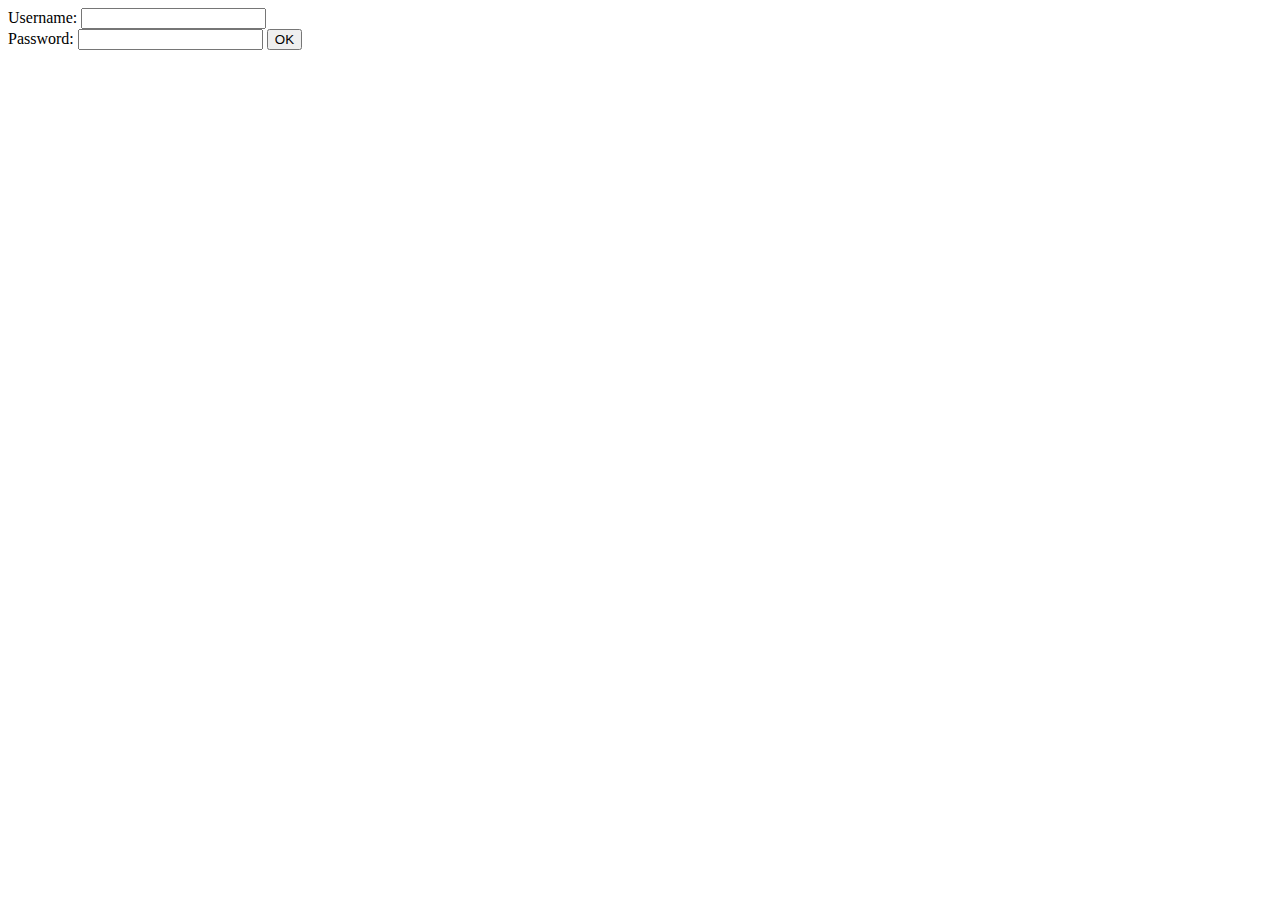
<file: day04/ex01/index.html>
<html><body>
<form action="create.php" method="POST">
    Username: <input type = "text" name= "login" value= ""/>
    <br />
    Password: <input type = "password" name= "passwd" value = ""/>
    <input type = "submit" name="submit" value= "OK"/>
</form>
</body></html>
</file>
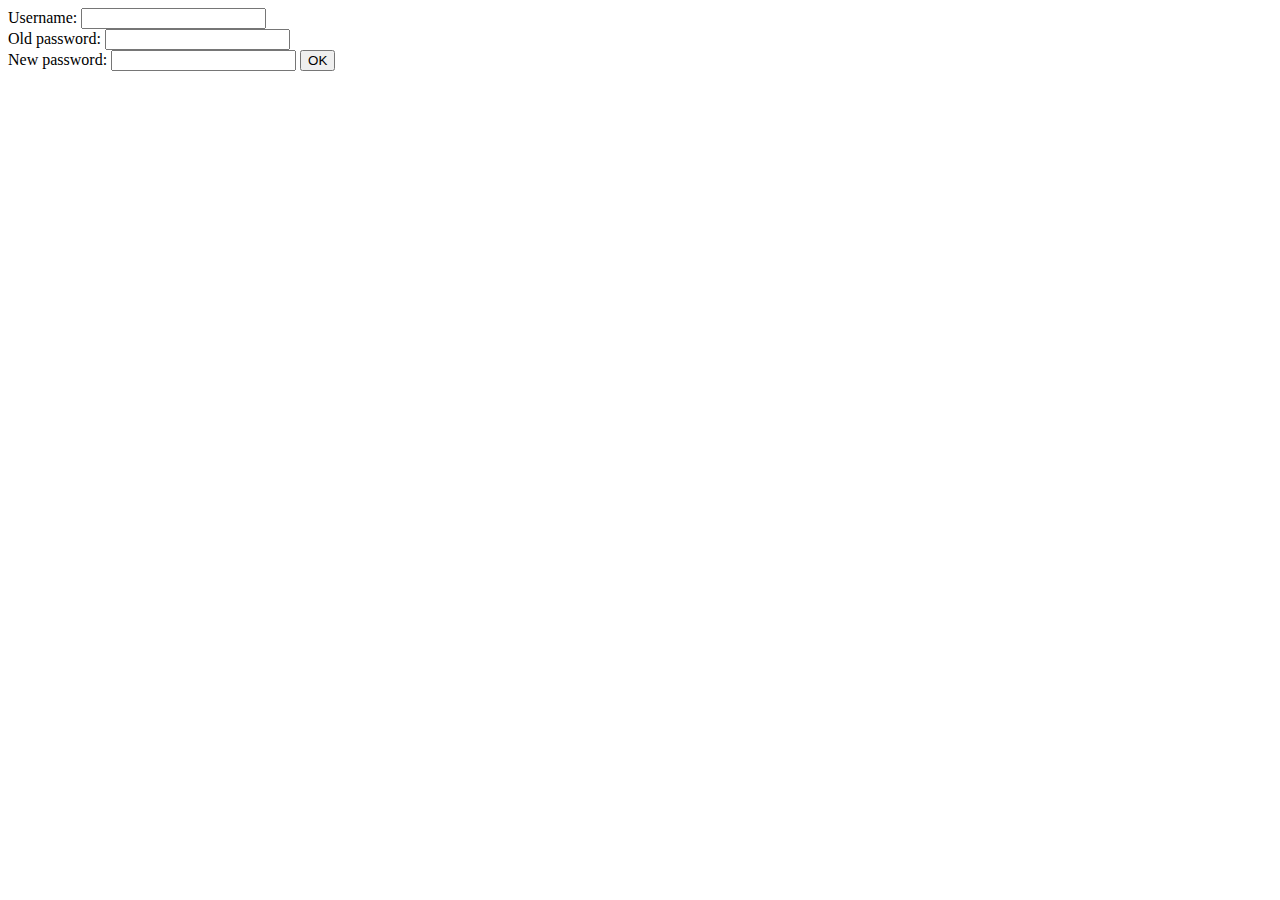
<file: day04/ex02/index.html>
<html><body>
<form action="modif.php" method="POST">
    Username: <input type = "text" name= "login" value= ""/>
    <br />
    Old password: <input type = "password" name= "oldpw" value = ""/>
    <br />
    New password: <input type = "password" name= "newpw" value = ""/>
    <input type = "submit" name="submit" value= "OK"/>
</form>
</body></html>
</file>
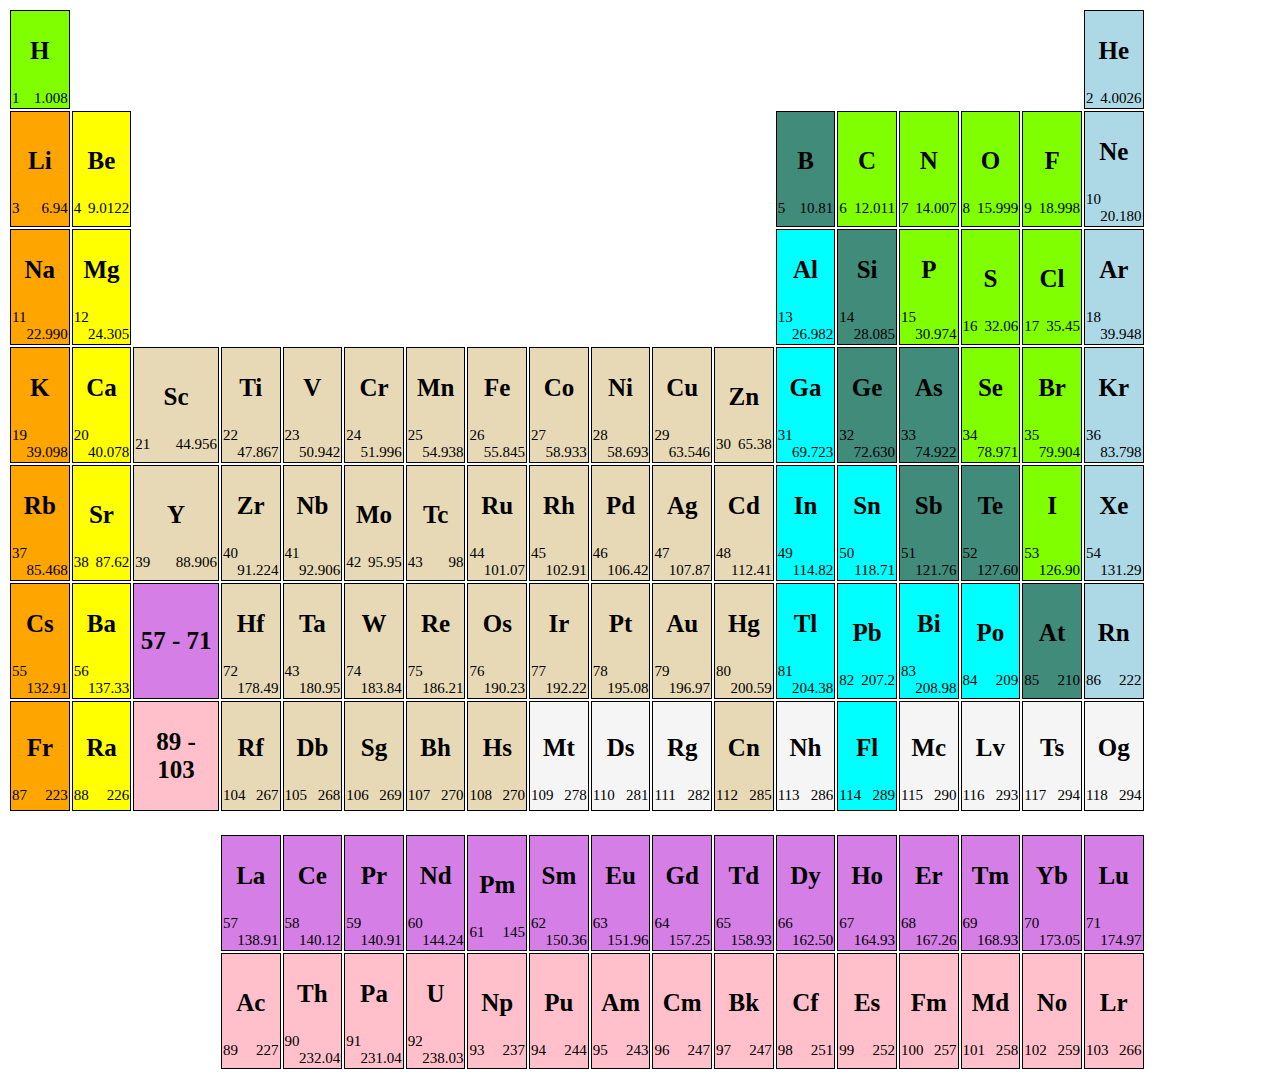
<file: day00/ex01/mendeleev.html>
<!DOCTYPE html>
<html lang="en">
<head>
	<meta charset="UTF-8">
	<meta name="viewport" content="width=device-width, initial-scale=1.0">
	<meta http-equiv="X-UA-Compatible" content="ie=edge">
	<title>Mendeleev's periodic table</title>
	<style>
		.empty{
			border:none
		}
		.sym{
			font-size: 25px;
			text-align: center;
			font-weight: bold;	
		}
		td{
			border: 1px solid black;
		}
		.left{
			float: right;
			text-align: right;
			font-size: 15px;
		}
		.right{
			float: left;
			font-size: 15px;
		}
		table{
			width: 90%;
		}
		.nonmetals{
			background-color: chartreuse;
		}
		.noble {
				background-color: lightblue;
		}
		.metalloids {
			background-color: rgb(65, 139, 123);
		}
		.postrametal {
				background-color: cyan;
		}
		.lanthanoids {
				background-color: rgb(213, 127, 230);
		}
		.actinoids {
				background-color:pink;
		}
		.trametal {
				background-color: rgb(231, 217, 181);
		}
		.alkaliearth {
				background-color: yellow;
		}
		.alkali {
			background-color: orange;
		}
		.other{
			background-color: whitesmoke;
		}
		body{
			background-image: url("https://steemitimages.com/DQmTvEDEna7ucwz8cZY2RFVwMfB7wWiFwtTvFoWF19TKx6w/videoblocks-doodle-cartoon-animation-of-science-chemistry-physics-astronomy-and-biology-school-education-subject-used-for-presenation-title-in-4k-ultra-hd_sl2xqduzw_thumbnail-full12.png");
			background-size: cover;
			background-attachment: fixed;
			background-repeat: no-repeat;
			background-position: center center; 
		}
	</style>
</head>
<body>
<table>
	<tbody>
	<tr>
		<td class="nonmetals"><p class="sym">H</p><span class="right">1</span><span class="left">1.008</span></td>
		<td class="empty"></td>
		<td class="empty"></td>
		<td class="empty"></td>
		<td class="empty"></td>
		<td class="empty"></td>
		<td class="empty"></td>
		<td class="empty"></td>
		<td class="empty"></td>
		<td class="empty"></td>
		<td class="empty"></td>
		<td class="empty"></td>
		<td class="empty"></td>
		<td class="empty"></td>
		<td class="empty"></td>
		<td class="empty"></td>
		<td class="empty"></td>
		<td class="noble"><p class="sym">He</p><span class="right">2</span><span class="left">4.0026</span></td>
	</tr>
	<tr>
		<td class="alkali"><p class="sym">Li</p><span class="right">3</span><span class="left">6.94</span></td>
		<td class="alkaliearth"><p class="sym">Be</p><span class="right">4</span><span class="left">9.0122</span></td>
		<td class="empty"></td>
		<td class="empty"></td>
		<td class="empty"></td>
		<td class="empty"></td>
		<td class="empty"></td>
		<td class="empty"></td>
		<td class="empty"></td>
		<td class="empty"></td>
		<td class="empty"></td>
		<td class="empty"></td>
		<td class="metalloids"><p class="sym">B</p><span class="right">5</span><span class="left">10.81</span></td>
		<td class=" nonmetals"><p class="sym">C</p><span class="right">6</span><span class="left">12.011</span></td>
		<td class=" nonmetals"><p class="sym">N</p><span class="right">7</span><span class="left">14.007</span></td>
		<td class=" nonmetals"><p class="sym">O</p><span class="right">8</span><span class="left">15.999</span></td>
		<td class=" nonmetals"><p class="sym">F</p><span class="right">9</span><span class="left">18.998</span></td>
		<td class="noble"><p class="sym">Ne</p><span class="right">10</span><span class="left">20.180</span></td>
	</tr>
	<tr>
		<td class="alkali"><p class = "sym">Na</p><span class = "right">11</span><span class = "left">22.990</span></td>
		<td class="alkaliearth"><p class = "sym">Mg</p><span class = "right">12</span><span class = "left">24.305</span></td>
		<td class = "empty"></td>
		<td class = "empty"></td>
		<td class = "empty"></td>
		<td class = "empty"></td>
		<td class = "empty"></td>
		<td class = "empty"></td>
		<td class = "empty"></td>
		<td class = "empty"></td>
		<td class = "empty"></td>
		<td class = "empty"></td>
		<td class="postrametal"><p class = "sym">Al</p><span class = "right">13</span><span class = "left">26.982</span></td>
		<td class="metalloids"><p class = "sym">Si</p><span class = "right">14</span><span class = "left">28.085</span></td>
		<td class=" nonmetals"><p class = "sym">P</p><span class = "right">15</span><span class = "left">30.974</span></td>
		<td class=" nonmetals"><p class = "sym">S</p><span class = "right">16</span><span class = "left">32.06</span></td>
		<td class=" nonmetals"><p class = "sym">Cl</p><span class = "right">17</span><span class = "left">35.45</span></td>
		<td class="noble"><p class = "sym">Ar</p><span class = "right">18</span><span class = "left">39.948</span></td>
	</tr>
	<tr>
		<td class="alkali"><p class = "sym">K</p><span class = "right">19</span><span class = "left">39.098</span></td>
		<td class="alkaliearth"><p class = "sym">Ca</p><span class = "right">20</span><span class = "left">40.078</span></td>
		<td class="trametal"><p class = "sym">Sc</p><span class = "right">21</span><span class = "left">44.956</span></td>
		<td class="trametal"><p class = "sym">Ti</p><span class = "right">22</span><span class = "left">47.867</span></td>
		<td class="trametal"><p class = "sym">V</p><span class = "right">23</span><span class = "left">50.942</span></td>
		<td class="trametal"><p class = "sym">Cr</p><span class = "right">24</span><span class = "left">51.996</span></td>
		<td class="trametal"><p class = "sym">Mn</p><span class = "right">25</span><span class = "left">54.938</span></td>
		<td class="trametal"><p class = "sym">Fe</p><span class = "right">26</span><span class = "left">55.845</span></td>
		<td class="trametal"><p class = "sym">Co</p><span class = "right">27</span><span class = "left">58.933</span></td>
		<td class="trametal"><p class = "sym">Ni</p><span class = "right">28</span><span class = "left">58.693</span></td>
		<td class="trametal"><p class = "sym">Cu</p><span class = "right">29</span><span class = "left">63.546</span></td>
		<td class="trametal"><p class = "sym">Zn</p><span class = "right">30</span><span class = "left">65.38</span></td>
		<td class="postrametal"><p class = "sym">Ga</p><span class = "right">31</span><span class = "left">69.723</span></td>
		<td class="metalloids"><p class = "sym">Ge</p><span class = "right">32</span><span class = "left">72.630</span></td>
		<td class="metalloids"><p class = "sym">As</p><span class = "right">33</span><span class = "left">74.922</span></td>
		<td class=" nonmetals"><p class = "sym">Se</p><span class = "right">34</span><span class = "left">78.971</span></td>
		<td class=" nonmetals"><p class = "sym">Br</p><span class = "right">35</span><span class = "left">79.904</span></td>
		<td class="noble"><p class = "sym">Kr</p><span class = "right">36</span><span class = "left">83.798</span></td>
	</tr>
	<tr>
		<td class="alkali"><p class = "sym">Rb</p><span class = "right">37</span><span class = "left">85.468</span></td>
		<td class="alkaliearth"><p class = "sym">Sr</p><span class = "right">38</span><span class = "left">87.62</span></td>
		<td class="trametal"><p class = "sym">Y</p><span class = "right">39</span><span class = "left">88.906</span></td>
		<td class="trametal"><p class = "sym">Zr</p><span class = "right">40</span><span class = "left">91.224</span></td>
		<td class="trametal"><p class = "sym">Nb</p><span class = "right">41</span><span class = "left">92.906</span></td>
		<td class="trametal"><p class = "sym">Mo</p><span class = "right">42</span><span class = "left">95.95</span></td>
		<td class="trametal"><p class = "sym">Tc</p><span class = "right">43</span><span class = "left">98</span></td>
		<td class="trametal"><p class = "sym">Ru</p><span class = "right">44</span><span class = "left">101.07</span></td>
		<td class="trametal"><p class = "sym">Rh</p><span class = "right">45</span><span class = "left">102.91</span></td>
		<td class="trametal"><p class = "sym">Pd</p><span class = "right">46</span><span class = "left">106.42</span></td>
		<td class="trametal"><p class = "sym">Ag</p><span class = "right">47</span><span class = "left">107.87</span></td>
		<td class="trametal"><p class = "sym">Cd</p><span class = "right">48</span><span class = "left">112.41</span></td>
		<td class="postrametal"><p class = "sym">In</p><span class = "right">49</span><span class = "left">114.82</span></td>
		<td class="postrametal"><p class = "sym">Sn</p><span class = "right">50</span><span class = "left">118.71</span></td>
		<td class="metalloids"><p class = "sym">Sb</p><span class = "right">51</span><span class = "left">121.76</span></td>
		<td class="metalloids"><p class = "sym">Te</p><span class = "right">52</span><span class = "left">127.60</span></tdclass="metalloids">
		<td class=" nonmetals"><p class = "sym">I</p><span class = "right">53</span><span class = "left">126.90</span></td>
		<td class="noble"><p class = "sym">Xe</p><span class = "right">54</span><span class = "left">131.29</span></td>
	</tr>
	<tr>
		<td class="alkali"><p class = "sym">Cs</p><span class = "right">55</span><span class = "left">132.91</span></td>
		<td class="alkaliearth"><p class = "sym">Ba</p><span class = "right">56</span><span class = "left">137.33</span></td>
		<td class="lanthanoids"><p class = "sym">57 - 71</p></td>
		<td class="trametal"><p class = "sym">Hf</p><span class = "right">72</span><span class = "left">178.49</span></td>
		<td class="trametal"><p class = "sym">Ta</p><span class = "right">43</span><span class = "left">180.95</span></td>
		<td class="trametal"><p class = "sym">W</p><span class = "right">74</span><span class = "left">183.84</span></td>
		<td class="trametal"><p class = "sym">Re</p><span class = "right">75</span><span class = "left">186.21</span></td>
		<td class="trametal"><p class = "sym">Os</p><span class = "right">76</span><span class = "left">190.23</span></td>
		<td class="trametal"><p class = "sym">Ir</p><span class = "right">77</span><span class = "left">192.22</span></td>
		<td class="trametal"><p class = "sym">Pt</p><span class = "right">78</span><span class = "left">195.08</span></td>
		<td class="trametal"><p class = "sym">Au</p><span class = "right">79</span><span class = "left">196.97</span></td>
		<td class="trametal"><p class = "sym">Hg</p><span class = "right">80</span><span class = "left">200.59</span></td>
		<td class="postrametal"><p class = "sym">Tl</p><span class = "right">81</span><span class = "left">204.38</span></td>
		<td class="postrametal"><p class = "sym">Pb</p><span class = "right">82</span><span class = "left">207.2</span></td>
		<td class="postrametal"><p class = "sym">Bi</p><span class = "right">83</span><span class = "left">208.98</span></td>
		<td class="postrametal"><p class = "sym">Po</p><span class = "right">84</span><span class = "left">209</span></td>
		<td class="metalloids"><p class = "sym">At</p><span class = "right">85</span><span class = "left">210</span></td>
		<td class="noble"><p class = "sym">Rn</p><span class = "right">86</span><span class = "left">222</span></td>
	</tr>
	<tr>
		<td class="alkali"><p class = "sym">Fr</p><span class = "right">87</span><span class = "left">223</span></td>
		<td class="alkaliearth"><p class = "sym">Ra</p><span class = "right">88</span><span class = "left">226</span></td>
		<td class="actinoids"><p class = "sym">89 - 103</p></td>
		<td class="trametal"><p class = "sym">Rf</p><span class = "right">104</span><span class = "left">267</span></td>
		<td class="trametal"><p class = "sym">Db</p><span class = "right">105</span><span class = "left">268</span></td>
		<td class="trametal"><p class = "sym">Sg</p><span class = "right">106</span><span class = "left">269</span></td>
		<td class="trametal"><p class = "sym">Bh</p><span class = "right">107</span><span class = "left">270</span></td>
		<td class="trametal"><p class = "sym">Hs</p><span class = "right">108</span><span class = "left">270</span></td>
		<td class="other"><p class = "sym">Mt</p><span class = "right">109</span><span class = "left">278</span></td>
		<td class="other"><p class = "sym">Ds</p><span class = "right">110</span><span class = "left">281</span></td>
		<td class="other"><p class = "sym">Rg</p><span class = "right">111</span><span class = "left">282</span></td>
		<td class="trametal"><p class = "sym">Cn</p><span class = "right">112</span><span class = "left">285</span></td>
		<td class="other"><p class = "sym">Nh</p><span class = "right">113</span><span class = "left">286</span></td>
		<td class="postrametal"><p class = "sym">Fl</p><span class = "right">114</span><span class = "left">289</span></td>
		<td class="other"><p class = "sym">Mc</p><span class = "right">115</span><span class = "left">290</span></td>
		<td class="other"><p class = "sym">Lv</p><span class = "right">116</span><span class = "left">293</span></td>
		<td class="other"><p class = "sym">Ts</p><span class = "right">117</span><span class = "left">294</span></td>
		<td class="other"><p class = "sym">Og</p><span class = "right">118</span><span class = "left">294</span></td>
	</tr>
	<tr>
		<td class = "empty">&nbsp;</td>
		<td class = "empty"></td>
		<td class = "empty"></td>
		<td class = "empty"></td>
		<td class = "empty"></td>
		<td class = "empty"></td>
		<td class = "empty"></td>
		<td class = "empty"></td>
		<td class = "empty"></td>
		<td class = "empty"></td>
		<td class = "empty"></td>
		<td class = "empty"></td>
		<td class = "empty"></td>
		<td class = "empty"></td>
		<td class = "empty"></td>
		<td class = "empty"></td>
		<td class = "empty"></td>
		<td class = "empty"></td>
	</tr>
	<tr>
		<td class = "empty"></td>
		<td class = "empty"></td>
		<td class = "empty"></td>
		<td  class="lanthanoids"><p class = "sym">La</p><span class = "right">57</span><span class = "left">138.91</span></td>
		<td  class="lanthanoids"><p class = "sym">Ce</p><span class = "right">58</span><span class = "left">140.12</span></td>
		<td  class="lanthanoids"><p class = "sym">Pr</p><span class = "right">59</span><span class = "left">140.91</span></td>
		<td  class="lanthanoids"><p class = "sym">Nd</p><span class = "right">60</span><span class = "left">144.24</span></td>
		<td  class="lanthanoids"><p class = "sym">Pm</p><span class = "right">61</span><span class = "left">145</span></td>
		<td  class="lanthanoids"><p class = "sym">Sm</p><span class = "right">62</span><span class = "left">150.36</span></td>
		<td  class="lanthanoids"><p class = "sym">Eu</p><span class = "right">63</span><span class = "left">151.96</span></td>
		<td  class="lanthanoids"><p class = "sym">Gd</p><span class = "right">64</span><span class = "left">157.25</span></td>
		<td  class="lanthanoids"><p class = "sym">Td</p><span class = "right">65</span><span class = "left">158.93</span></td>
		<td  class="lanthanoids"><p class = "sym">Dy</p><span class = "right">66</span><span class = "left">162.50</span></td>
		<td  class="lanthanoids"><p class = "sym">Ho</p><span class = "right">67</span><span class = "left">164.93</span></td>
		<td  class="lanthanoids"><p class = "sym">Er</p><span class = "right">68</span><span class = "left">167.26</span></td>
		<td  class="lanthanoids"><p class = "sym">Tm</p><span class = "right">69</span><span class = "left">168.93</span></td>
		<td  class="lanthanoids"><p class = "sym">Yb</p><span class = "right">70</span><span class = "left">173.05</span></td>
		<td  class="lanthanoids"><p class = "sym">Lu</p><span class = "right">71</span><span class = "left">174.97</span></td>
	</tr>
	<tr>
		<td class = "empty"></td>
		<td class = "empty"></td>
		<td class = "empty"></td>
		<td class="actinoids"><p class = "sym">Ac</p><span class = "right">89</span><span class = "left">227</span></td>
		<td class="actinoids"><p class = "sym">Th</p><span class = "right">90</span><span class = "left">232.04</span></td>
		<td class="actinoids"><p class = "sym">Pa</p><span class = "right">91</span><span class = "left">231.04</span></td>
		<td class="actinoids"><p class = "sym">U</p><span class = "right">92</span><span class = "left">238.03</span></td>
		<td class="actinoids"><p class = "sym">Np</p><span class = "right">93</span><span class = "left">237</span></td>
		<td class="actinoids"><p class = "sym">Pu</p><span class = "right">94</span><span class = "left">244</span></td>
		<td class="actinoids"><p class = "sym">Am</p><span class = "right">95</span><span class = "left">243</span></td>
		<td class="actinoids"><p class = "sym">Cm</p><span class = "right">96</span><span class = "left">247</span></td>
		<td class="actinoids"><p class = "sym">Bk</p><span class = "right">97</span><span class = "left">247</span></td>
		<td class="actinoids"><p class = "sym">Cf</p><span class = "right">98</span><span class = "left">251</span></td>
		<td class="actinoids"><p class = "sym">Es</p><span class = "right">99</span><span class = "left">252</span></td>
		<td class="actinoids"><p class = "sym">Fm</p><span class = "right">100</span><span class = "left">257</span></td>
		<td class="actinoids"><p class = "sym">Md</p><span class = "right">101</span><span class = "left">258</span></td>
		<td class="actinoids"><p class = "sym">No</p><span class = "right">102</span><span class = "left">259</span></td>
		<td class="actinoids"><p class = "sym">Lr</p><span class = "right">103</span><span class = "left">266</span></td>

	</tr>
	
	</tbody>
</table>

</body>
</html>
</file>
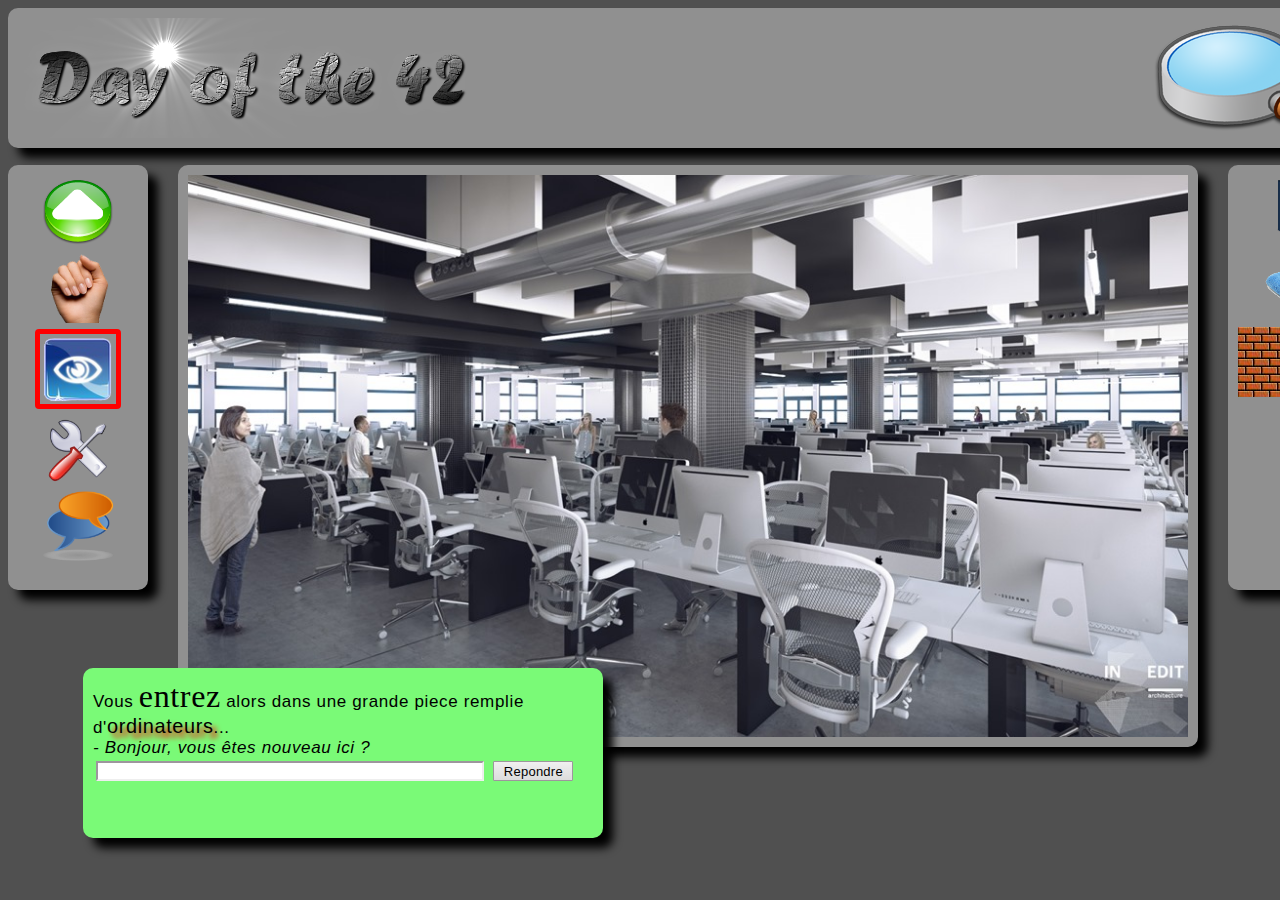
<file: day00/ex02/doft.html>
<!DOCTYPE html>
<html lang="en">
<head>
	<meta charset="UTF-8">
	<meta name="viewport" content="width=device-width, initial-scale=1.0">
	<meta http-equiv="X-UA-Compatible" content="ie=edge">
	<title>Day of the 42</title>
	<link href="./doft.css" rel="stylesheet" type="text/css">
</head>
<body>
	<div>
		<div class="header">
			<img id="headpic" src="./resources/day_of_the_42.png" alt="Hello" title="Hello">
			<!-- <div class="button"> -->
			<img id="search" src="./resources/loupe.png" alt="Search" title="Search">
			<a href="https://www.disney.com" target="_blank">
				<img id="small" src="./resources/reload.png" alt="Starting from the beginning" title="Starting from the beginning">
			</a>
			<a href="https://www.relaischateaux.com" target="_blank">
				<img id="small" style="margin-top: 80px;" src="./resources/close.gif" alt="Disconnect" title="Disconnect">
			</a>
		</div> 
		<div class="container">
			<div class="left">
				<img id="medium" src="./resources/arrow.png" alt="Move" title="Move">
				<img id="medium" src="./resources/main.png" alt="Take" title="Take">
				<img id="medium" style="border:5px solid red;border-radius: 4px;" src="./resources/oeil.png" alt="Look" title="Look">
				<img id="medium" src="./resources/outil.png" alt="Use" title="Use">
				<img id="medium" src="./resources/chat-icon.png" alt="Speak" title="Speak">
			</div>
			<div class="main">
				<img id="room" src="./resources/cluster.jpg" alt="cluster in Hive" title="cluster in Hive" usemap="#clustermap">
				<map name="clustermap">
					<area shape="poly"
					coords="325,325,339,391,340,440,390,454,410,460,450,415,444,386,400,395,395,345,325,325"
					href="https://www.ikea.com" target="_blank" alt="chair" title="chair">
					<area shape="poly"
					coords="791,315,790,425,851,440,845,465,905,480,911,465,901,460,900,450,975,460,980,330,790,315"
					href="https://www.apple.com" target="_blank" alt="iMac!" title="iMac">
				</map>
			</div>
			<div class="right">
				<img id="medium" src="./resources/book.png" alt="Book" title="Book">
				<img id="medium" src="./resources/towel.png" alt="Towel" title="Towel">
				<div id="brick" alt="bricks" title="bricks"></div>
			</div>

		</div>
		<div class="form">
			<div style="margin-left: 10px; margin-top: 10px;">
			  <p>Vous </p><h2>entrez</h2><p> alors dans une grande piece remplie</p>
			  <p>d'</p><h3>ordinateurs</h3><p>...</p>
			  <p><br><i> - Bonjour, vous êtes nouveau ici ?</i></p>
			</div>
			<form>
			  <input type="text" name="field" title="Type your message here">
			  <input type="submit" name="send" title="Send message" value="Repondre">
			</form>
		</div>
	</div>
</body>
</html>
</file>
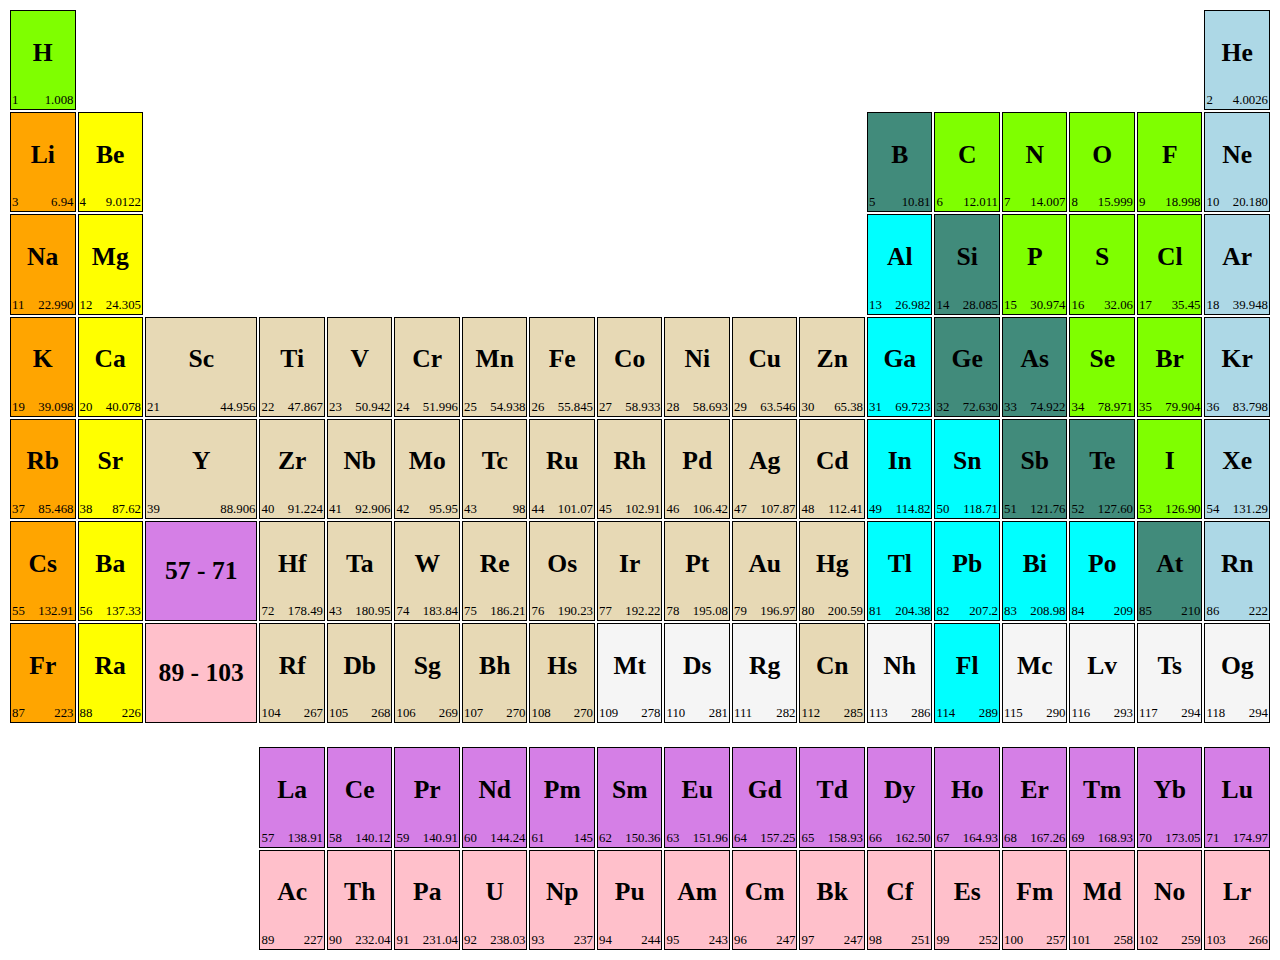
<file: day00/ex03/mendeleev.html>
<!DOCTYPE html>
<html lang="en">
<head>
	<meta charset="UTF-8">
	<meta name="viewport" content="width=device-width, initial-scale=1.0">
	<meta http-equiv="X-UA-Compatible" content="ie=edge">
	<title>Mendeleev's periodic table</title>
	<style>
		.empty{
			border:none
		}
		.sym{
			font-size: 2vw;
			text-align: center;
			font-weight: bold;	
		}
		td{
			border: 1px solid black;
		}
		.left{
			float: right;
			text-align: right;
			font-size: 1vw;
		}
		.right{
			float: left;
			font-size: 1vw;
		}
		table{
			width: 100%;
		}
		.nonmetals{
			background-color: chartreuse;
		}
		.noble {
				background-color: lightblue;
		}
		.metalloids {
			background-color: rgb(65, 139, 123);
		}
		.postrametal {
				background-color: cyan;
		}
		.lanthanoids {
				background-color: rgb(213, 127, 230);
		}
		.actinoids {
				background-color:pink;
		}
		.trametal {
				background-color: rgb(231, 217, 181);
		}
		.alkaliearth {
				background-color: yellow;
		}
		.alkali {
			background-color: orange;
		}
		.other{
			background-color: whitesmoke;
		}
		body{
			background-image: url("https://steemitimages.com/DQmTvEDEna7ucwz8cZY2RFVwMfB7wWiFwtTvFoWF19TKx6w/videoblocks-doodle-cartoon-animation-of-science-chemistry-physics-astronomy-and-biology-school-education-subject-used-for-presenation-title-in-4k-ultra-hd_sl2xqduzw_thumbnail-full12.png");
			background-size: cover;
			background-attachment: fixed;
			background-repeat: no-repeat;
			background-position: center center; 
		}
		.container{
			text-align: center;
			margin-left: auto;
			margin-right: auto;
		}
	</style>
</head>
<body>
<div class="container">
	<table>
		<tbody>
		<tr>
			<td class="nonmetals"><p class="sym">H</p><span class="right">1</span><span class="left">1.008</span></td>
			<td class="empty"></td>
			<td class="empty"></td>
			<td class="empty"></td>
			<td class="empty"></td>
			<td class="empty"></td>
			<td class="empty"></td>
			<td class="empty"></td>
			<td class="empty"></td>
			<td class="empty"></td>
			<td class="empty"></td>
			<td class="empty"></td>
			<td class="empty"></td>
			<td class="empty"></td>
			<td class="empty"></td>
			<td class="empty"></td>
			<td class="empty"></td>
			<td class="noble"><p class="sym">He</p><span class="right">2</span><span class="left">4.0026</span></td>
		</tr>
		<tr>
			<td class="alkali"><p class="sym">Li</p><span class="right">3</span><span class="left">6.94</span></td>
			<td class="alkaliearth"><p class="sym">Be</p><span class="right">4</span><span class="left">9.0122</span></td>
			<td class="empty"></td>
			<td class="empty"></td>
			<td class="empty"></td>
			<td class="empty"></td>
			<td class="empty"></td>
			<td class="empty"></td>
			<td class="empty"></td>
			<td class="empty"></td>
			<td class="empty"></td>
			<td class="empty"></td>
			<td class="metalloids"><p class="sym">B</p><span class="right">5</span><span class="left">10.81</span></td>
			<td class=" nonmetals"><p class="sym">C</p><span class="right">6</span><span class="left">12.011</span></td>
			<td class=" nonmetals"><p class="sym">N</p><span class="right">7</span><span class="left">14.007</span></td>
			<td class=" nonmetals"><p class="sym">O</p><span class="right">8</span><span class="left">15.999</span></td>
			<td class=" nonmetals"><p class="sym">F</p><span class="right">9</span><span class="left">18.998</span></td>
			<td class="noble"><p class="sym">Ne</p><span class="right">10</span><span class="left">20.180</span></td>
		</tr>
		<tr>
			<td class="alkali"><p class = "sym">Na</p><span class = "right">11</span><span class = "left">22.990</span></td>
			<td class="alkaliearth"><p class = "sym">Mg</p><span class = "right">12</span><span class = "left">24.305</span></td>
			<td class = "empty"></td>
			<td class = "empty"></td>
			<td class = "empty"></td>
			<td class = "empty"></td>
			<td class = "empty"></td>
			<td class = "empty"></td>
			<td class = "empty"></td>
			<td class = "empty"></td>
			<td class = "empty"></td>
			<td class = "empty"></td>
			<td class="postrametal"><p class = "sym">Al</p><span class = "right">13</span><span class = "left">26.982</span></td>
			<td class="metalloids"><p class = "sym">Si</p><span class = "right">14</span><span class = "left">28.085</span></td>
			<td class=" nonmetals"><p class = "sym">P</p><span class = "right">15</span><span class = "left">30.974</span></td>
			<td class=" nonmetals"><p class = "sym">S</p><span class = "right">16</span><span class = "left">32.06</span></td>
			<td class=" nonmetals"><p class = "sym">Cl</p><span class = "right">17</span><span class = "left">35.45</span></td>
			<td class="noble"><p class = "sym">Ar</p><span class = "right">18</span><span class = "left">39.948</span></td>
		</tr>
		<tr>
			<td class="alkali"><p class = "sym">K</p><span class = "right">19</span><span class = "left">39.098</span></td>
			<td class="alkaliearth"><p class = "sym">Ca</p><span class = "right">20</span><span class = "left">40.078</span></td>
			<td class="trametal"><p class = "sym">Sc</p><span class = "right">21</span><span class = "left">44.956</span></td>
			<td class="trametal"><p class = "sym">Ti</p><span class = "right">22</span><span class = "left">47.867</span></td>
			<td class="trametal"><p class = "sym">V</p><span class = "right">23</span><span class = "left">50.942</span></td>
			<td class="trametal"><p class = "sym">Cr</p><span class = "right">24</span><span class = "left">51.996</span></td>
			<td class="trametal"><p class = "sym">Mn</p><span class = "right">25</span><span class = "left">54.938</span></td>
			<td class="trametal"><p class = "sym">Fe</p><span class = "right">26</span><span class = "left">55.845</span></td>
			<td class="trametal"><p class = "sym">Co</p><span class = "right">27</span><span class = "left">58.933</span></td>
			<td class="trametal"><p class = "sym">Ni</p><span class = "right">28</span><span class = "left">58.693</span></td>
			<td class="trametal"><p class = "sym">Cu</p><span class = "right">29</span><span class = "left">63.546</span></td>
			<td class="trametal"><p class = "sym">Zn</p><span class = "right">30</span><span class = "left">65.38</span></td>
			<td class="postrametal"><p class = "sym">Ga</p><span class = "right">31</span><span class = "left">69.723</span></td>
			<td class="metalloids"><p class = "sym">Ge</p><span class = "right">32</span><span class = "left">72.630</span></td>
			<td class="metalloids"><p class = "sym">As</p><span class = "right">33</span><span class = "left">74.922</span></td>
			<td class=" nonmetals"><p class = "sym">Se</p><span class = "right">34</span><span class = "left">78.971</span></td>
			<td class=" nonmetals"><p class = "sym">Br</p><span class = "right">35</span><span class = "left">79.904</span></td>
			<td class="noble"><p class = "sym">Kr</p><span class = "right">36</span><span class = "left">83.798</span></td>
		</tr>
		<tr>
			<td class="alkali"><p class = "sym">Rb</p><span class = "right">37</span><span class = "left">85.468</span></td>
			<td class="alkaliearth"><p class = "sym">Sr</p><span class = "right">38</span><span class = "left">87.62</span></td>
			<td class="trametal"><p class = "sym">Y</p><span class = "right">39</span><span class = "left">88.906</span></td>
			<td class="trametal"><p class = "sym">Zr</p><span class = "right">40</span><span class = "left">91.224</span></td>
			<td class="trametal"><p class = "sym">Nb</p><span class = "right">41</span><span class = "left">92.906</span></td>
			<td class="trametal"><p class = "sym">Mo</p><span class = "right">42</span><span class = "left">95.95</span></td>
			<td class="trametal"><p class = "sym">Tc</p><span class = "right">43</span><span class = "left">98</span></td>
			<td class="trametal"><p class = "sym">Ru</p><span class = "right">44</span><span class = "left">101.07</span></td>
			<td class="trametal"><p class = "sym">Rh</p><span class = "right">45</span><span class = "left">102.91</span></td>
			<td class="trametal"><p class = "sym">Pd</p><span class = "right">46</span><span class = "left">106.42</span></td>
			<td class="trametal"><p class = "sym">Ag</p><span class = "right">47</span><span class = "left">107.87</span></td>
			<td class="trametal"><p class = "sym">Cd</p><span class = "right">48</span><span class = "left">112.41</span></td>
			<td class="postrametal"><p class = "sym">In</p><span class = "right">49</span><span class = "left">114.82</span></td>
			<td class="postrametal"><p class = "sym">Sn</p><span class = "right">50</span><span class = "left">118.71</span></td>
			<td class="metalloids"><p class = "sym">Sb</p><span class = "right">51</span><span class = "left">121.76</span></td>
			<td class="metalloids"><p class = "sym">Te</p><span class = "right">52</span><span class = "left">127.60</span></tdclass="metalloids">
			<td class=" nonmetals"><p class = "sym">I</p><span class = "right">53</span><span class = "left">126.90</span></td>
			<td class="noble"><p class = "sym">Xe</p><span class = "right">54</span><span class = "left">131.29</span></td>
		</tr>
		<tr>
			<td class="alkali"><p class = "sym">Cs</p><span class = "right">55</span><span class = "left">132.91</span></td>
			<td class="alkaliearth"><p class = "sym">Ba</p><span class = "right">56</span><span class = "left">137.33</span></td>
			<td class="lanthanoids"><p class = "sym">57 - 71</p></td>
			<td class="trametal"><p class = "sym">Hf</p><span class = "right">72</span><span class = "left">178.49</span></td>
			<td class="trametal"><p class = "sym">Ta</p><span class = "right">43</span><span class = "left">180.95</span></td>
			<td class="trametal"><p class = "sym">W</p><span class = "right">74</span><span class = "left">183.84</span></td>
			<td class="trametal"><p class = "sym">Re</p><span class = "right">75</span><span class = "left">186.21</span></td>
			<td class="trametal"><p class = "sym">Os</p><span class = "right">76</span><span class = "left">190.23</span></td>
			<td class="trametal"><p class = "sym">Ir</p><span class = "right">77</span><span class = "left">192.22</span></td>
			<td class="trametal"><p class = "sym">Pt</p><span class = "right">78</span><span class = "left">195.08</span></td>
			<td class="trametal"><p class = "sym">Au</p><span class = "right">79</span><span class = "left">196.97</span></td>
			<td class="trametal"><p class = "sym">Hg</p><span class = "right">80</span><span class = "left">200.59</span></td>
			<td class="postrametal"><p class = "sym">Tl</p><span class = "right">81</span><span class = "left">204.38</span></td>
			<td class="postrametal"><p class = "sym">Pb</p><span class = "right">82</span><span class = "left">207.2</span></td>
			<td class="postrametal"><p class = "sym">Bi</p><span class = "right">83</span><span class = "left">208.98</span></td>
			<td class="postrametal"><p class = "sym">Po</p><span class = "right">84</span><span class = "left">209</span></td>
			<td class="metalloids"><p class = "sym">At</p><span class = "right">85</span><span class = "left">210</span></td>
			<td class="noble"><p class = "sym">Rn</p><span class = "right">86</span><span class = "left">222</span></td>
		</tr>
		<tr>
			<td class="alkali"><p class = "sym">Fr</p><span class = "right">87</span><span class = "left">223</span></td>
			<td class="alkaliearth"><p class = "sym">Ra</p><span class = "right">88</span><span class = "left">226</span></td>
			<td class="actinoids"><p class = "sym">89 - 103</p></td>
			<td class="trametal"><p class = "sym">Rf</p><span class = "right">104</span><span class = "left">267</span></td>
			<td class="trametal"><p class = "sym">Db</p><span class = "right">105</span><span class = "left">268</span></td>
			<td class="trametal"><p class = "sym">Sg</p><span class = "right">106</span><span class = "left">269</span></td>
			<td class="trametal"><p class = "sym">Bh</p><span class = "right">107</span><span class = "left">270</span></td>
			<td class="trametal"><p class = "sym">Hs</p><span class = "right">108</span><span class = "left">270</span></td>
			<td class="other"><p class = "sym">Mt</p><span class = "right">109</span><span class = "left">278</span></td>
			<td class="other"><p class = "sym">Ds</p><span class = "right">110</span><span class = "left">281</span></td>
			<td class="other"><p class = "sym">Rg</p><span class = "right">111</span><span class = "left">282</span></td>
			<td class="trametal"><p class = "sym">Cn</p><span class = "right">112</span><span class = "left">285</span></td>
			<td class="other"><p class = "sym">Nh</p><span class = "right">113</span><span class = "left">286</span></td>
			<td class="postrametal"><p class = "sym">Fl</p><span class = "right">114</span><span class = "left">289</span></td>
			<td class="other"><p class = "sym">Mc</p><span class = "right">115</span><span class = "left">290</span></td>
			<td class="other"><p class = "sym">Lv</p><span class = "right">116</span><span class = "left">293</span></td>
			<td class="other"><p class = "sym">Ts</p><span class = "right">117</span><span class = "left">294</span></td>
			<td class="other"><p class = "sym">Og</p><span class = "right">118</span><span class = "left">294</span></td>
		</tr>
		<tr>
			<td class = "empty">&nbsp;</td>
			<td class = "empty"></td>
			<td class = "empty"></td>
			<td class = "empty"></td>
			<td class = "empty"></td>
			<td class = "empty"></td>
			<td class = "empty"></td>
			<td class = "empty"></td>
			<td class = "empty"></td>
			<td class = "empty"></td>
			<td class = "empty"></td>
			<td class = "empty"></td>
			<td class = "empty"></td>
			<td class = "empty"></td>
			<td class = "empty"></td>
			<td class = "empty"></td>
			<td class = "empty"></td>
			<td class = "empty"></td>
		</tr>
		<tr>
			<td class = "empty"></td>
			<td class = "empty"></td>
			<td class = "empty"></td>
			<td  class="lanthanoids"><p class = "sym">La</p><span class = "right">57</span><span class = "left">138.91</span></td>
			<td  class="lanthanoids"><p class = "sym">Ce</p><span class = "right">58</span><span class = "left">140.12</span></td>
			<td  class="lanthanoids"><p class = "sym">Pr</p><span class = "right">59</span><span class = "left">140.91</span></td>
			<td  class="lanthanoids"><p class = "sym">Nd</p><span class = "right">60</span><span class = "left">144.24</span></td>
			<td  class="lanthanoids"><p class = "sym">Pm</p><span class = "right">61</span><span class = "left">145</span></td>
			<td  class="lanthanoids"><p class = "sym">Sm</p><span class = "right">62</span><span class = "left">150.36</span></td>
			<td  class="lanthanoids"><p class = "sym">Eu</p><span class = "right">63</span><span class = "left">151.96</span></td>
			<td  class="lanthanoids"><p class = "sym">Gd</p><span class = "right">64</span><span class = "left">157.25</span></td>
			<td  class="lanthanoids"><p class = "sym">Td</p><span class = "right">65</span><span class = "left">158.93</span></td>
			<td  class="lanthanoids"><p class = "sym">Dy</p><span class = "right">66</span><span class = "left">162.50</span></td>
			<td  class="lanthanoids"><p class = "sym">Ho</p><span class = "right">67</span><span class = "left">164.93</span></td>
			<td  class="lanthanoids"><p class = "sym">Er</p><span class = "right">68</span><span class = "left">167.26</span></td>
			<td  class="lanthanoids"><p class = "sym">Tm</p><span class = "right">69</span><span class = "left">168.93</span></td>
			<td  class="lanthanoids"><p class = "sym">Yb</p><span class = "right">70</span><span class = "left">173.05</span></td>
			<td  class="lanthanoids"><p class = "sym">Lu</p><span class = "right">71</span><span class = "left">174.97</span></td>
		</tr>
		<tr>
			<td class = "empty"></td>
			<td class = "empty"></td>
			<td class = "empty"></td>
			<td class="actinoids"><p class = "sym">Ac</p><span class = "right">89</span><span class = "left">227</span></td>
			<td class="actinoids"><p class = "sym">Th</p><span class = "right">90</span><span class = "left">232.04</span></td>
			<td class="actinoids"><p class = "sym">Pa</p><span class = "right">91</span><span class = "left">231.04</span></td>
			<td class="actinoids"><p class = "sym">U</p><span class = "right">92</span><span class = "left">238.03</span></td>
			<td class="actinoids"><p class = "sym">Np</p><span class = "right">93</span><span class = "left">237</span></td>
			<td class="actinoids"><p class = "sym">Pu</p><span class = "right">94</span><span class = "left">244</span></td>
			<td class="actinoids"><p class = "sym">Am</p><span class = "right">95</span><span class = "left">243</span></td>
			<td class="actinoids"><p class = "sym">Cm</p><span class = "right">96</span><span class = "left">247</span></td>
			<td class="actinoids"><p class = "sym">Bk</p><span class = "right">97</span><span class = "left">247</span></td>
			<td class="actinoids"><p class = "sym">Cf</p><span class = "right">98</span><span class = "left">251</span></td>
			<td class="actinoids"><p class = "sym">Es</p><span class = "right">99</span><span class = "left">252</span></td>
			<td class="actinoids"><p class = "sym">Fm</p><span class = "right">100</span><span class = "left">257</span></td>
			<td class="actinoids"><p class = "sym">Md</p><span class = "right">101</span><span class = "left">258</span></td>
			<td class="actinoids"><p class = "sym">No</p><span class = "right">102</span><span class = "left">259</span></td>
			<td class="actinoids"><p class = "sym">Lr</p><span class = "right">103</span><span class = "left">266</span></td>

		</tr>
		
		</tbody>
	</table>
</div>
</body>
</html>
</file>
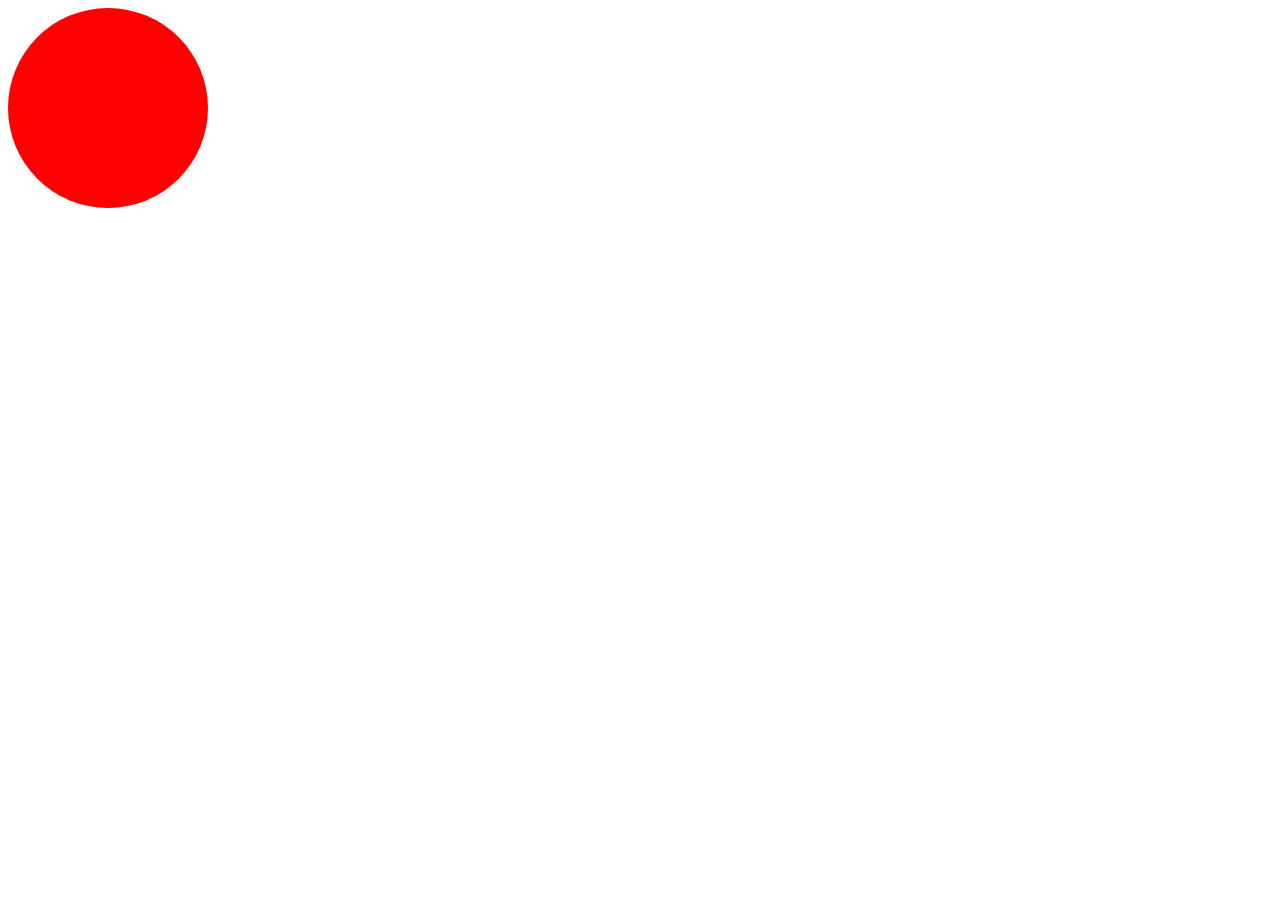
<file: day09/ex00/balloon.html>
<!DOCTYPE html>
<html lang="en">
<head>
    <meta charset="UTF-8">
    <meta name="viewport" content="width=device-width, initial-scale=1.0">
    <title>Balloon</title>
    <style>
        .balloon{
            background-color: red;
            height: 200px;
            width: 200px;
            border-radius: 50%;
        }
    </style>
    <script>
       var colors = ['red', 'green', 'blue'];
       var i = 0;
       var size = 200;
       var balloon;

       window.onload = function () {
        balloon = document.querySelector(".balloon");
           console.log(balloon);
           balloon.addEventListener("click", click);
           balloon.addEventListener("mouseleave", leave);
       }

       function click(){
           console.log("hello");
           size += 10;
           if (size > 420){
               size = 200;
           }
           i++;
           if (i > 2)
                i = 0;
            balloon.style.height = size + 'px';
            balloon.style.width = size + 'px';
            balloon.style.backgroundColor = colors[i];
       }

       function leave(){
            console.log("hello");
           size -= 5;
           if (size < 200){
               size = 200;
           }
           i--;
           if (i < 0)
                i = 2;
            balloon.style.height = size + 'px';
            balloon.style.width = size + 'px';
            balloon.style.backgroundColor = colors[i];
       }
    </script>
</head>
<body>
    <div class="balloon"></div>
</body>
</html>
</file>
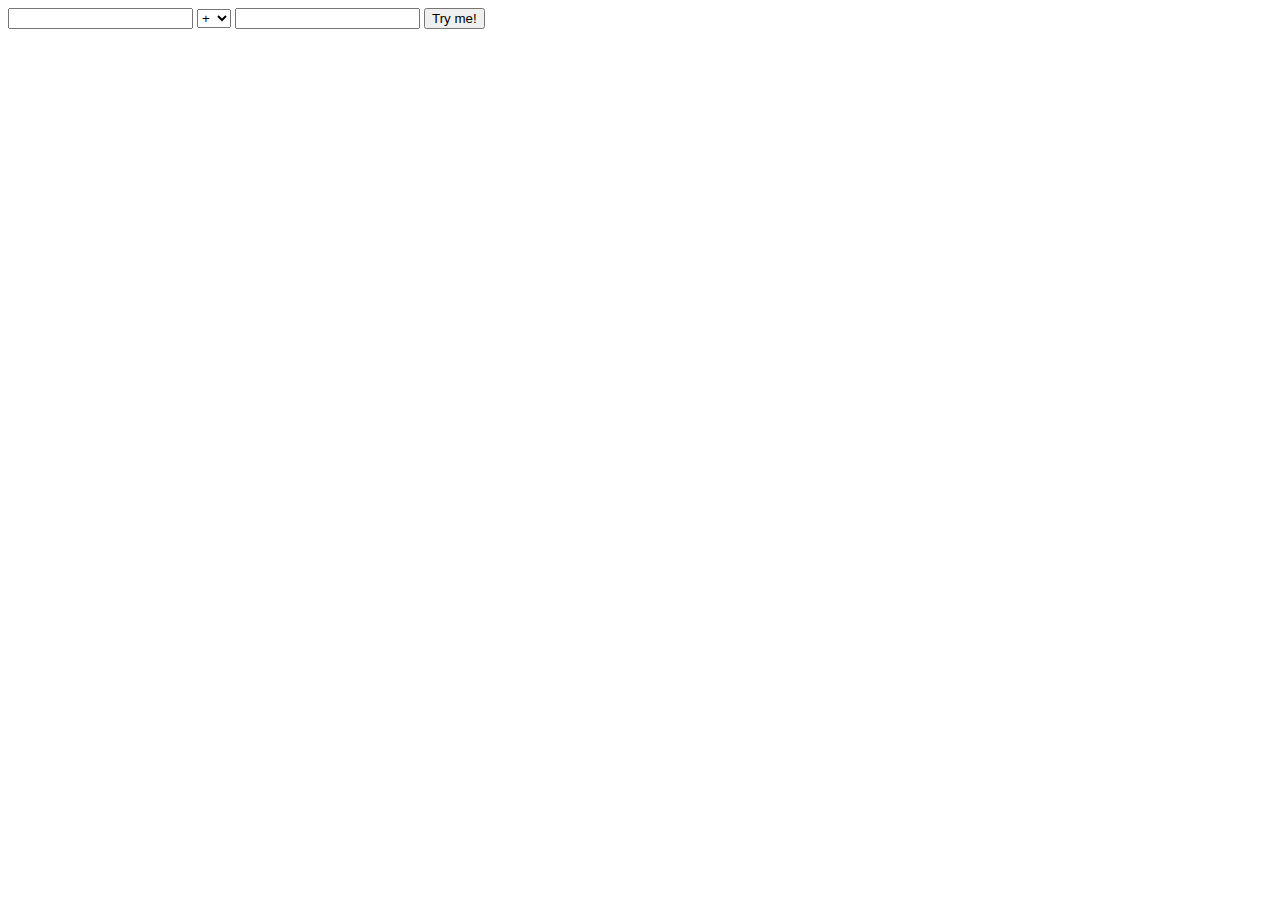
<file: day09/ex01/calc.html>
<!DOCTYPE html>
<html lang="en">
<head>
    <meta charset="UTF-8">
    <meta name="viewport" content="width=device-width, initial-scale=1.0">
    <title>Calculator</title>
    <script>
        var lef;
        var op;
        var right;
        window.onload = function(){
            lef = document.querySelector(".left");
            right = document.querySelector(".right");
            op = document.querySelector("#op");
            cal = document.querySelector(".cal");
            cal.addEventListener("submit", submit);
            setInterval("alert('Please, use me...')", 30000);
        }
        function numValid(nb1, nb2) {
            return nb1 == parseInt(nb1, 10) && nb1 >= 0 && nb2 == parseInt(nb2, 10) && nb2 >= 0;
        }
        function submit(){
            event.preventDefault();
            var nb1 =Number(lef.value);
            var nb2 =Number(right.value);
            var operator = op.value;
            if (!numValid(lef.value, right.value)) {
                alert("Error :(");
                return false;
            }
            switch (operator){
                case ("plus"):
                    result(nb1 + nb2);
                    break;
                case ("sub"):
                    result(nb1 - nb2);
                    break;
                case ("multi"):
                    result(nb1 * nb2);
                    break;
                case ("divide"):
                    if (nb2 == 0){
                        result("It’s over 9000!");
                        break;
                    }else{
                        result(nb1 / nb2);
                        break;}
                case ("mod"):
                    if (nb2 == 0){
                        result("It’s over 9000!");
                        break;
                    }else{
                        result(nb1 % nb2);
                        break;
                    }
            }

        }

        function result(value){
            console.log(value);
            alert(value);
        }

    </script>
</head>
<body>
    <div class="content">
        <form class="cal" action="">
            <input type="text" class="left" value=""/>
            <select name="op" id="op">
                <option value="plus">+</option>
                <option value="sub">-</option>
                <option value="multi">*</option>
                <option value="divide">/</option>
                <option value="mod">%</option>
            </select>
            <input type="text" class="right" value=""/>
            <input type="submit"  value="Try me!"/>
        </form>
    </div>
</body>
</html>
</file>
<file: day00/ex02/doft.css>
body{
	background-color: #505050;
	position: relative;
}

.header{
	width: 1400px;
	height: 120px;
	border: 10px;
	border-style: solid;
	border-color: #909090;
	color: black;
	background-color: #909090;
	border-radius: 10px;
	box-shadow: 10px 10px 10px black;
	display: block;
	margin-left: auto;
	margin-right: auto;
}

.left{
	width: 120px;
	height: 405px;
	border: 10px;
	border-style: solid;
	border-color: #909090;
	color: black;
	background-color: #909090;
	border-radius: 10px;
	box-shadow: 10px 10px 10px black;
	float: left;
	display: block
}

.main {
	width: 1000px;
	height: 562px;
	border: 10px;
	border-style: solid;
	border-color: #909090;
	color: black;
	background-color: #909091;
	border-radius: 10px;
	box-shadow: 10px 10px 10px black;
	display: block;
	margin-left: 30px;
	float: left;
  }

.right{
	width: 120px;
	height: 405px;
	border: 10px;
	border-style: solid;
	border-color: #909090;
	color: black;
	background-color: #909090;
	border-radius: 10px;
	box-shadow: 10px 10px 10px black;
	float: left;
	display: block;
	margin-left: 30px;
}

.container{
  width: 1360px;
  margin-left: auto;
  margin-right: auto;
  text-align: center;
  position: relative;
}


#headpic{
	float: left;
	height: 120px;
}

#small{
	width: 20px;
	height: 20px;
	float: right;
}

#medium{
	height: 70px;
	margin-top: 2px;
}

#brick{
	height:70px;
	width: 120px;
	background-image: url('./resources/brick.jpg');
	background-repeat: repeat;
}

#search{
	margin-left: 658px;
	float: left;
}

#room{
	width: 1000px;
	height: 562px;
}


.form{
	width: 520px;
	height: 170px;
	border: 0px;
	border-style: solid;
	color: black;
	background-color: #7afa77;
	border-radius: 10px;
	box-shadow: 10px 10px 10px black;
	display: block;
	margin-left: 75px;
	margin-top: 520px;
	z-index: 10;
	position: absolute;
	font-family: sans-serif;
	letter-spacing: 0.65px;
	font-size: 17px;
	text-align: left;
}

.form p {
	display: inline;
  }

.form h2 {
	display: inline;
	font-family: Georgia, serif;
	font-size: 32px;
	font-weight: lighter;
}
  
.form h3 {
	font-family: sans-serif;
	text-align: left;
	text-shadow: 5px 5px 5px red;
	display: inline;
	font-weight: normal;
}
  
.form input[type=text] {
	width: 380px;
	height: 14px;
	margin-left: 13px;
	margin-top: 3px;
	border: 2px solid;
	border-bottom-color: #eeeeee;
	border-right-color: #eeeeee;
	border-left-color: #9d969d;
	border-top-color: #9d969d;
}
  
.form input[type=submit] {
	width: 80px;
	height: 20px;
	margin-left: 4px;
	margin-bottom: 0;
	border-radius: 1px;
	text-align: center;
	font-size: 13px;
	letter-spacing: 0.25px;
	background: linear-gradient(#f0f0f0, #dcdcdc);
	border: solid #9d969d 1px;
}
</file>
